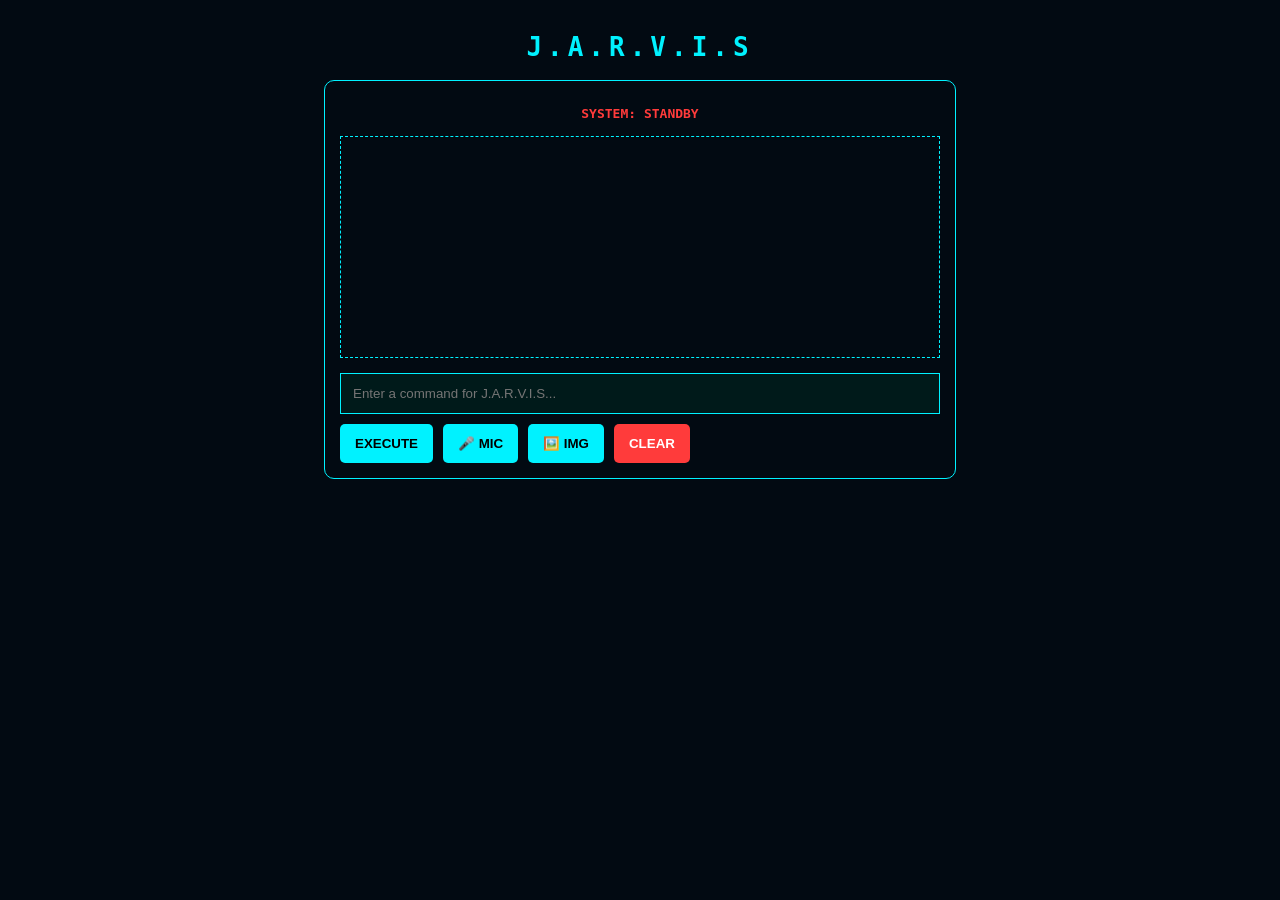
<file: index.html>
<!DOCTYPE html>
<html lang="te">
<head>
<meta charset="UTF-8">
<meta name="viewport" content="width=device-width, initial-scale=1.0">
<title>J.A.R.V.I.S - PERSONAL AI ASSISTANT</title>
<style>
:root { --cyan: #00f2ff; --bg: #020a12; }
body { background: var(--bg); color: var(--cyan); font-family: monospace; margin:0; padding:15px; }
h1 { text-align:center; letter-spacing:5px; }
#core { border:1px solid var(--cyan); padding:15px; border-radius:10px; max-width:600px; margin:auto; }
.row { display:flex; gap:10px; align-items:center; }
#status { text-align:center; color:#ff3b3b; margin:10px 0; font-weight:bold; }
#chat { min-height:200px; border:1px dashed var(--cyan); padding:10px; margin:15px 0; white-space:pre-wrap; }
.input-area { display:flex; gap:8px; margin-top:15px; }
#prompt { flex:1; background:#001a1a; color:var(--cyan); border:1px solid var(--cyan); padding:12px; }
button { background:var(--cyan); color:#000; border:none; padding:12px 15px; font-weight:bold; cursor:pointer; border-radius:5px; }
#clear-btn { background:#ff3b3b; color:#fff; }
#mic-btn.active { background:#00ff00; animation: pulse 1s infinite; }
@keyframes pulse { 0% { transform:scale(1)} 50% { transform:scale(1.1)} }
</style>
</head>
<body>

<h1>J.A.R.V.I.S</h1>
<div id="core">
  <div id="status">SYSTEM: STANDBY</div>
  
  <div id="chat">Waiting for command...</div>

  <div class="input-area">
    <input id="prompt" type="text" placeholder="Enter a command for J.A.R.V.I.S..." />
  </div>

  <div class="row" style="margin-top:10px;">
    <button id="send-btn">EXECUTE</button>
    <button id="mic-btn" aria-label="Activate voice input">🎤 MIC</button>
    <button id="img-btn" aria-label="Analyze image">🖼️ IMG</button>
    <button id="clear-btn">CLEAR</button>
  </div>

  <!-- Hidden Image Input -->
  <input id="img-input" type="file" accept="image/*" style="display:none" />

</div>

<script src="script.js"></script>
</body>
</html>
</file>
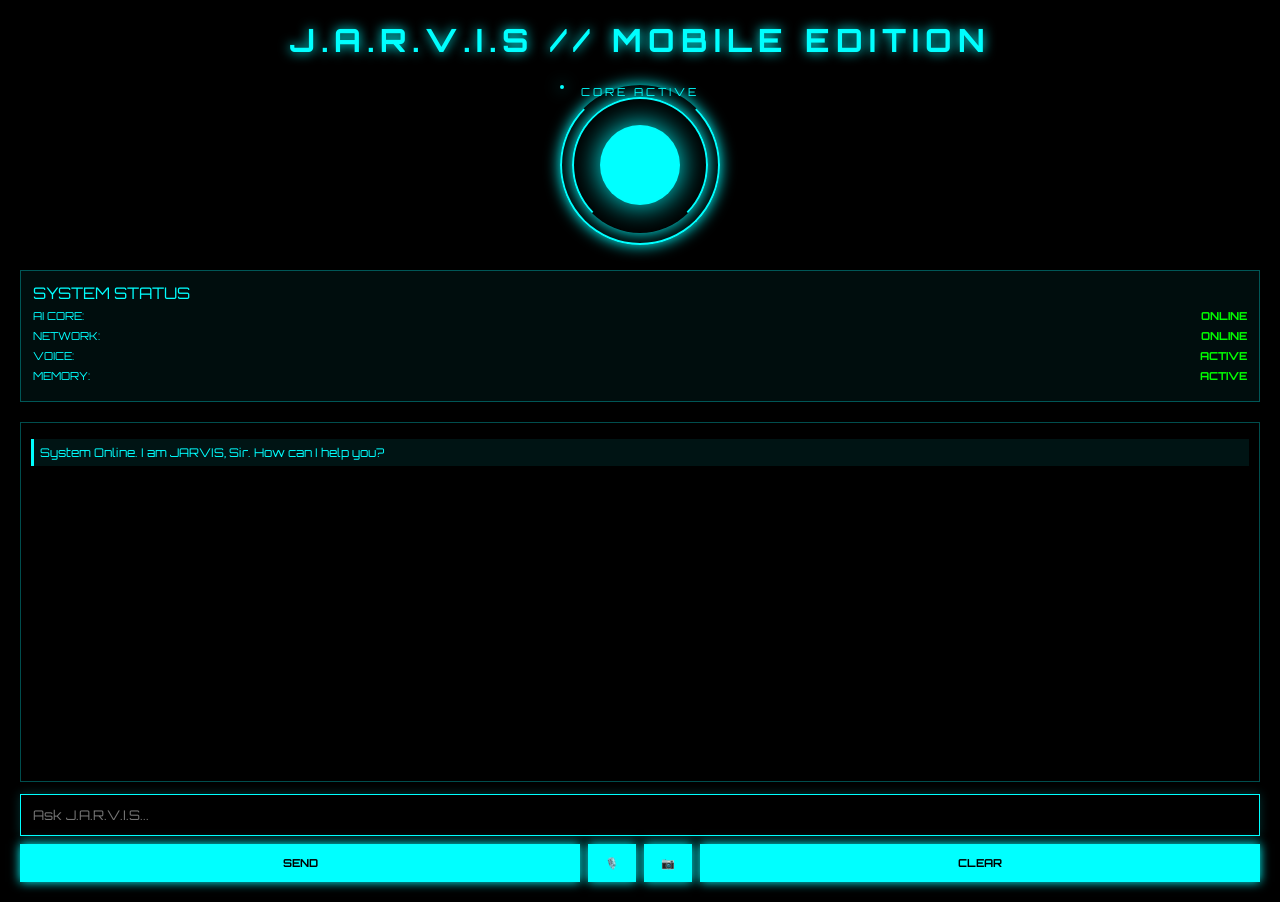
<file: frontend/index.html>
<!DOCTYPE html>
<html>
<head>
<meta charset="UTF-8">
<meta name="viewport" content="width=device-width, initial-scale=1.0">
<title>J.A.R.V.I.S</title>
<link rel="stylesheet" href="style.css">
<meta name="theme-color" content="#00FFFF">
</head>
<body>
<header><h1>J.A.R.V.I.S // MOBILE EDITION</h1></header>

<div class="core">
  <div class="ring r1"></div>
  <div class="ring r2"></div>
  <div class="ring r3"></div>
  <div class="center"></div>
  <p class="core-text">CORE ACTIVE</p>
</div>

<div class="status">
SYSTEM STATUS
  <div class="row"><span>AI CORE:</span> <b class="on">ONLINE</b></div>
  <div class="row"><span>NETWORK:</span> <b class="on">ONLINE</b></div>
  <div class="row"><span>VOICE:</span> <b class="on">ACTIVE</b></div>
  <div class="row"><span>MEMORY:</span> <b class="on">ACTIVE</b></div>
</div>
  
<video id="camView" autoplay playsinline style="display:none; width:100%; border-radius:12px; margin-bottom:10px;"></video>
<div class="chat" id="chat"></div>

<div class="input-area">
  <input id="msg" placeholder="Ask J.A.R.V.I.S...">
  <button id="send">SEND</button>
  <button id="mic">🎙️</button>
  <button id="cam">📷</button>
  <button id="clear">CLEAR</button>
  <input type="file" id="img-Input" accept="image/*" hidden>
</div>

<script src="script.js"></script>
</body>
</html>
</file>
<file: frontend/style.css>
@import url('https://fonts.googleapis.com/css2?family=Orbitron:wght@400;700&display=swap');
*{margin:0;padding:0;box-sizing:border-box;font-family:'Orbitron'}
body{background:#000;color:#0ff;padding:20px}
header{text-align:center}
header h1{letter-spacing:6px;text-shadow:0 0 12px #0ff}
header p{font-size:10px;letter-spacing:4px;opacity:.6}
.core{position:relative;width:160px;height:160px;margin:25px auto}
.ring{position:absolute;border:2px solid #0ff;border-radius:50%;box-shadow:0 0 15px #0ff}
.r1{inset:0;border-top-color:transparent;animation:spin 3s linear infinite}
.r2{inset:12px;border-bottom-color:transparent;animation:spin 2s linear infinite reverse}
.center{position:absolute;inset:40px;background:#0ff;border-radius:50%;box-shadow:0 0 30px #0ff;animation:pulse 1.5s infinite}
@keyframes spin{from{transform:rotate(0deg)}to{transform:rotate(360deg)}}
@keyframes pulse{0%,100%{opacity:.4}50%{opacity:1}}
.core-text{text-align:center;font-size:11px;letter-spacing:3px}
.status{border:1px solid rgba(0,255,255,.3);background:rgba(0,255,255,.05);padding:12px;margin:20px 0}
.status h2{font-size:12px;letter-spacing:2px;margin-bottom:8px}
.row{display:flex;justify-content:space-between;font-size:11px;margin:6px 0}
.on{color:#0f0}.off{color:#f00}
.chat{border:1px solid rgba(0,255,255,.3); height:40vh; min-height:250px; overflow-y:auto; padding:10px; font-size:12px}
.chat div{margin:6px 0;padding:6px;border-left:3px solid #0ff;background:rgba(0,255,255,.08)}
.chat .user{border-left-color:#fff}
 .input-area{display:flex;flex-wrap:wrap;gap:8px;margin-top:12px}
.input-area input{flex:1 0 100%;background:#000;border:1px solid #0ff;color:#0ff;padding:12px;box-shadow:0 0 10px #0ff3}
.input-area button{flex:1;background:#0ff;color:#000;border:none;padding:12px 0;font-weight:bold;font-size:11px;box-shadow:0 0 10px #0ff}
.input-area button#mic,.input-area button#cam{flex:0 0 48px}
</file>
